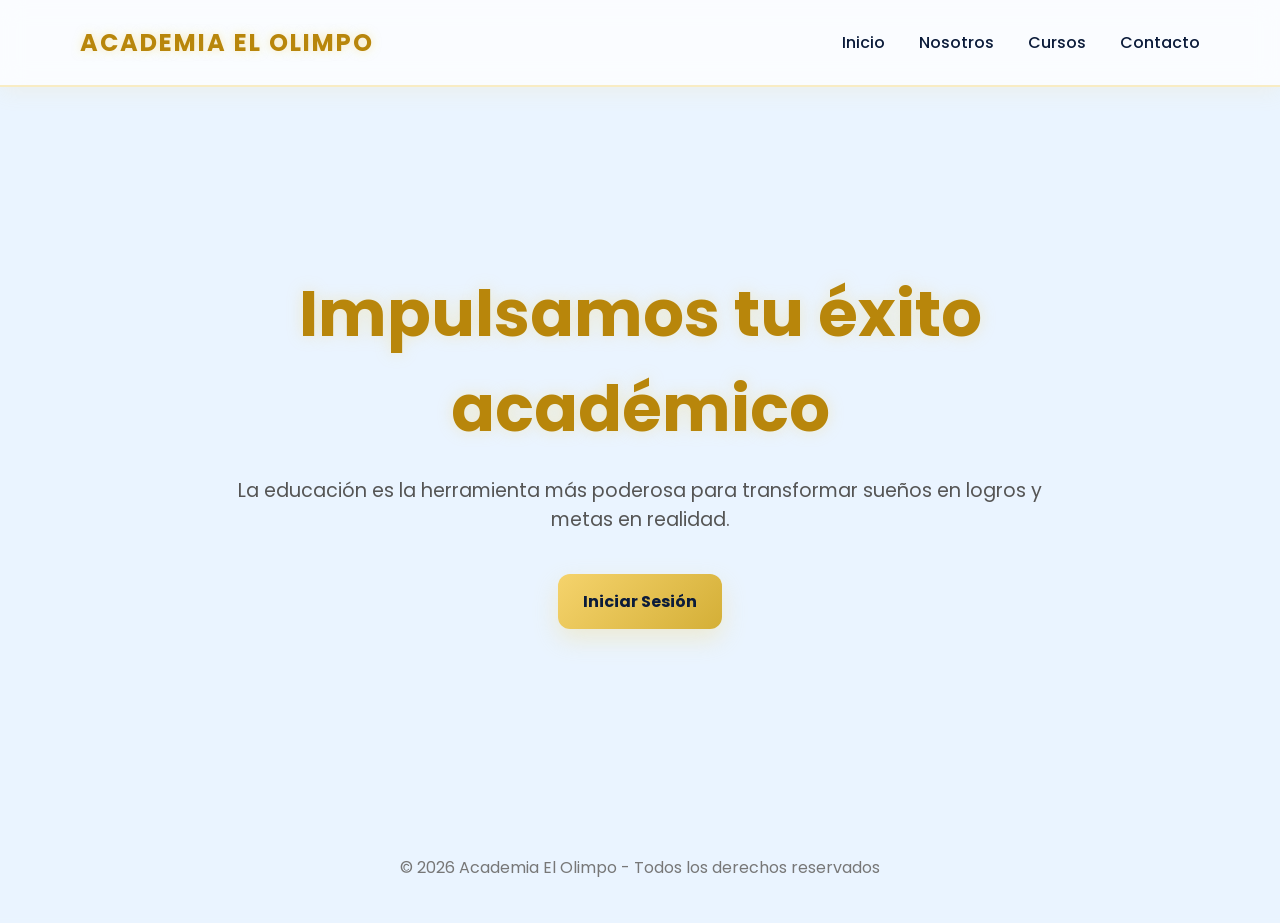
<file: index.html>
<!DOCTYPE html>
<html lang="es">
<head>
<meta charset="UTF-8">
<meta name="viewport" content="width=device-width, initial-scale=1.0">

<title>Academia El Olimpo</title>

<link rel="stylesheet" href="css/inicio.css">

<link rel="preconnect" href="https://fonts.googleapis.com">
<link href="https://fonts.googleapis.com/css2?family=Poppins:wght@300;400;600;700&display=swap" rel="stylesheet">

</head>
<body>

<div class="background"></div>

<header>
    <div class="logo">
        <h2>ACADEMIA EL OLIMPO</h2>
    </div>

    <nav>
        <a href="#">Inicio</a>
        <a href="#">Nosotros</a>
        <a href="#">Cursos</a>
        <a href="#">Contacto</a>
    </nav>
</header>

<section class="hero">

    <div class="hero-content">

        <h1>
            Impulsamos tu éxito académico
        </h1>

        <p>
            La educación es la herramienta más poderosa para transformar
            sueños en logros y metas en realidad.
        </p>

        <div class="buttons">

            <a href="login.html" class="btn-primary">
                Iniciar Sesión
            </a>

        </div>

    </div>

</section>

<footer>
    © 2026 Academia El Olimpo - Todos los derechos reservados
</footer>

</body>
</html>
</file>
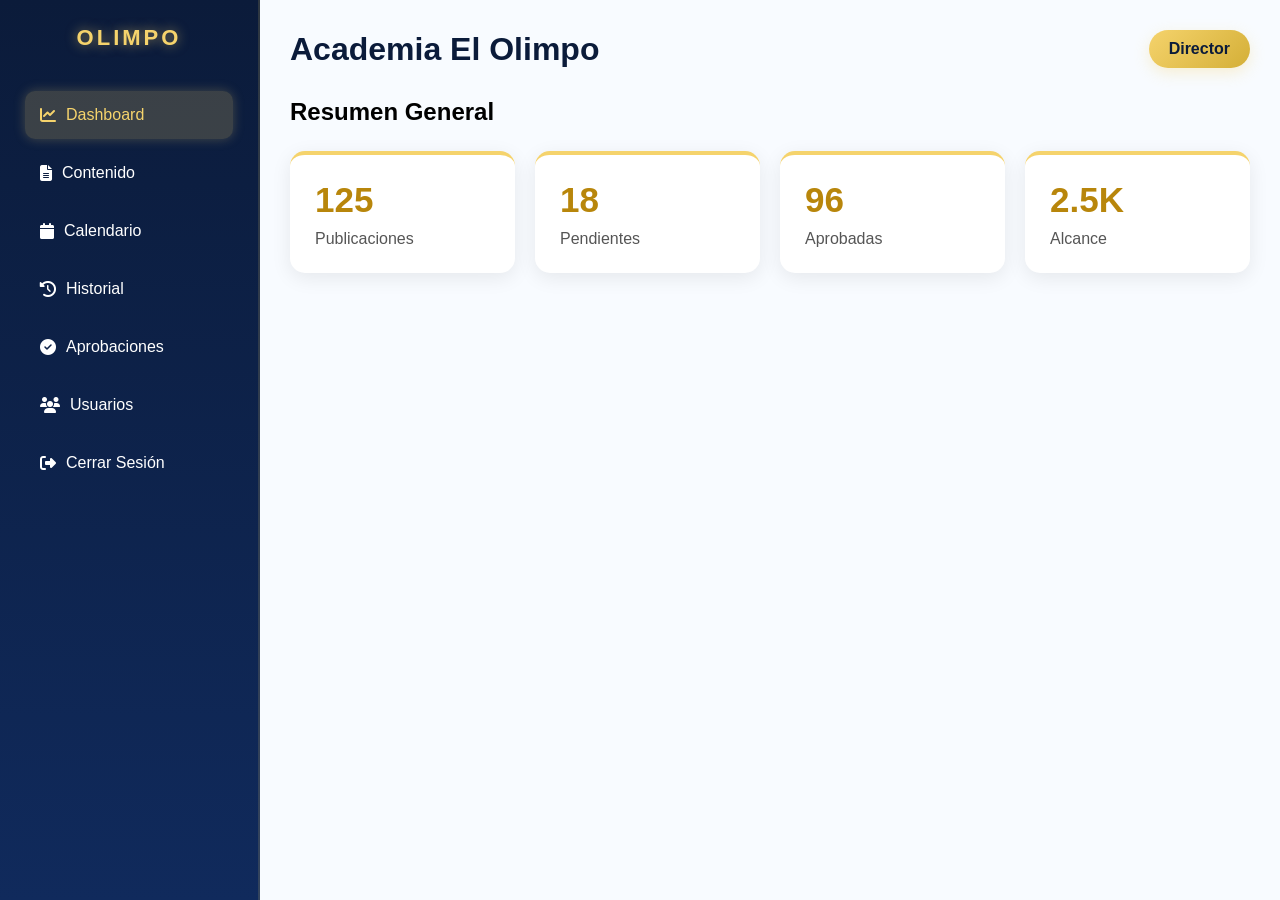
<file: dashboard.html>
<!DOCTYPE html>
<html lang="es">
<head>

<meta charset="UTF-8">
<meta name="viewport" content="width=device-width, initial-scale=1.0">

<title>Dashboard | Academia El Olimpo</title>

<link rel="stylesheet" href="css/dashboard.css">

<link rel="stylesheet"
href="https://cdnjs.cloudflare.com/ajax/libs/font-awesome/6.5.1/css/all.min.css">

</head>

<body>

<div class="container">

    <!-- SIDEBAR -->

    <aside class="sidebar">

        <div class="logo">
            <h2>OLIMPO</h2>
        </div>

        <ul>

            <li class="active" onclick="mostrarSeccion('dashboard')">
                <i class="fas fa-chart-line"></i>
                Dashboard
            </li>

            <li onclick="mostrarSeccion('contenido', event)">
                <i class="fas fa-file-alt"></i>
                Contenido
            </li>

            <li onclick="mostrarSeccion('calendario', event)">
                <i class="fas fa-calendar"></i>
                Calendario
            </li>

            <li onclick="mostrarSeccion('historial', event)">
                <i class="fas fa-history"></i>
                Historial
            </li>

            <li onclick="mostrarSeccion('aprobaciones', event)">
                <i class="fas fa-check-circle"></i>
                Aprobaciones
            </li>

            <li onclick="mostrarSeccion('usuarios', event)">
                <i class="fas fa-users"></i>
                Usuarios
            </li>

            <li onclick="cerrarSesion()">
                <i class="fas fa-sign-out-alt"></i>
                Cerrar Sesión
            </li>

        </ul>

    </aside>

    <!-- CONTENIDO -->

    <main class="content">

        <header>

            <h1>Academia El Olimpo</h1>

            <div class="user">
                Director
            </div>

        </header>

        <!-- DASHBOARD -->

        <section id="dashboard" class="seccion">

            <h2>Resumen General</h2>

            <div class="cards">

                <div class="card">
                    <h3>125</h3>
                    <p>Publicaciones</p>
                </div>

                <div class="card">
                    <h3>18</h3>
                    <p>Pendientes</p>
                </div>

                <div class="card">
                    <h3>96</h3>
                    <p>Aprobadas</p>
                </div>

                <div class="card">
                    <h3>2.5K</h3>
                    <p>Alcance</p>
                </div>

            </div>

        </section>

     <!-- CONTENIDO -->
<section id="contenido" class="seccion oculto">

    <h2>Gestión de Contenido</h2>

    <button class="btn" onclick="abrirModal()">
        + Nueva Publicación
    </button>

    <table id="tablaContenido">

        <thead>
            <tr>
                <th>Título</th>
                <th>Descripción</th>
                <th>Archivo</th>
                <th>Plataforma</th>
                <th>Estado</th>
                <th>Fecha</th>
                <th>Acciones</th>
            </tr>
        </thead>

        <tbody>
            <!-- publicaciones dinámicas -->
        </tbody>

    </table>

</section>


<!-- MODAL: NUEVA PUBLICACIÓN -->
<div class="modal" id="modal">

    <div class="modal-content">

        <h2>Nueva Publicación</h2>

        <!-- TÍTULO -->
        <input type="text" id="titulo" placeholder="Título">

        <!-- DESCRIPCIÓN -->
        <textarea id="descripcion" placeholder="Descripción"></textarea>

        <!-- ARCHIVO -->
        <label>Archivo:</label>
        <input type="file" id="archivo">

        <!-- PLATAFORMA -->
        <label>Plataforma:</label>
        <select id="plataforma">
            <option value="Facebook">Facebook</option>
            <option value="Instagram">Instagram</option>
            <option value="TikTok">TikTok</option>
            <option value="Web">Web</option>
        </select>

        <!-- FECHA -->
        <label>Fecha:</label>
        <input type="date" id="fecha">

        <!-- BOTONES -->
        <div class="acciones">

            <button onclick="guardarPublicacion()">
                Guardar
            </button>

            <button onclick="cerrarModal()">
                Cancelar
            </button>

        </div>

    </div>

</div>

        <!-- CALENDARIO -->

        <section id="calendario" class="seccion oculto">

    <h2>Calendario Académico</h2>

    <button class="btn" onclick="abrirModalEvento()">
        + Nuevo Evento
    </button>

    <table id="tablaEventos">

        <thead>
            <tr>
                <th>Fecha</th>
                <th>Evento</th>
                <th>Acciones</th>
            </tr>
        </thead>

        <tbody>

        </tbody>

    </table>

</section>

       <!-- HISTORIAL -->
<section id="historial" class="seccion oculto">

    <h2>Historial de Publicaciones</h2>

    <div id="contenedorHistorial" class="historial-grid">

    </div>

</section>

        <!-- APROBACIONES -->

        <section id="aprobaciones" class="seccion oculto">

            <h2>Solicitudes Pendientes</h2>

            <div class="solicitud">

                Publicación Simulacro

                <button>Aprobar</button>
                <button>Rechazar</button>

            </div>

        </section>

        <!-- USUARIOS -->

        <section id="usuarios" class="seccion oculto">

            <h2>Usuarios</h2>

            <table>

                <tr>
                    <th>Nombre</th>
                    <th>Cargo</th>
                </tr>

                <tr>
                    <td>Director</td>
                    <td>Administrador</td>
                </tr>

                <tr>
                    <td>Ana</td>
                    <td>Secretaria</td>
                </tr>

                <tr>
                    <td>Luis</td>
                    <td>Secretario</td>
                </tr>

            </table>

        </section>

    </main>

</div>
<div class="modal" id="modal">

    <div class="modal-content">

        <h2>Nueva Publicación</h2>

        <input
        type="text"
        id="titulo"
        placeholder="Título">

        <textarea
        id="descripcion"
        placeholder="Descripción"></textarea>

        <label>Seleccionar archivo:</label>

        <input
        type="file"
        id="archivo">

        <input
        type="date"
        id="fecha">

        <div class="acciones">

            <button onclick="guardarPublicacion()">
                Guardar
            </button>

            <button onclick="cerrarModal()">
                Cancelar
            </button>

        </div>

    </div>

</div>

<div class="modal" id="modalEvento">

    <div class="modal-content">

        <h2>Nuevo Evento</h2>

        <input
            type="date"
            id="fechaEvento">

        <input
            type="text"
            id="nombreEvento"
            placeholder="Nombre del evento">

        <div class="acciones">

            <button onclick="guardarEvento()">
                Guardar
            </button>

            <button onclick="cerrarModalEvento()">
                Cancelar
            </button>

        </div>

    </div>

</div>

<script src="js/dashboard.js"></script>

</body>
</html>
</file>
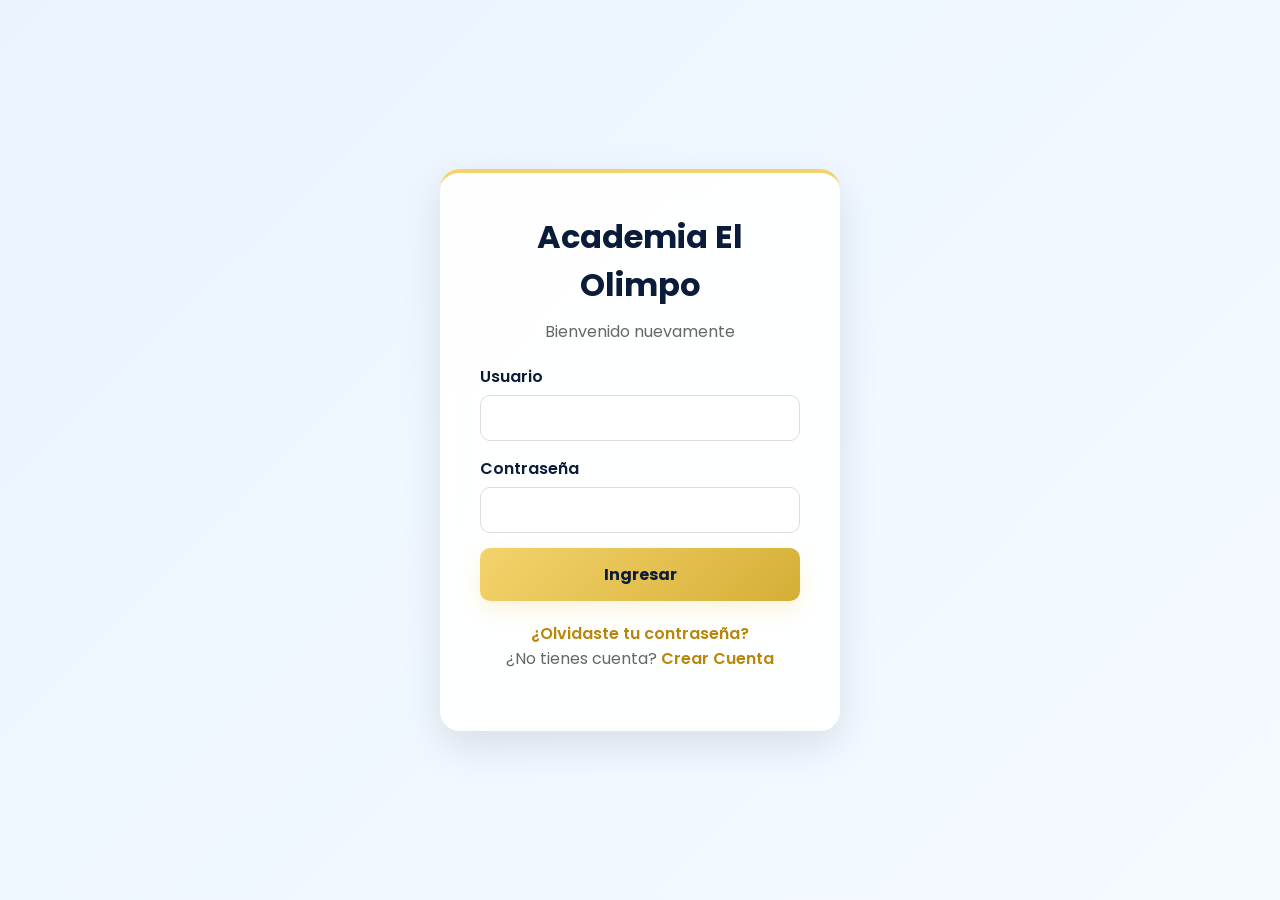
<file: login.html>
<!DOCTYPE html>
<html lang="es">
<head>
<meta charset="UTF-8">
<meta name="viewport" content="width=device-width, initial-scale=1.0">

<title>Iniciar Sesión</title>

<link rel="stylesheet" href="css/login.css">

<link href="https://fonts.googleapis.com/css2?family=Poppins:wght@300;400;600;700&display=swap" rel="stylesheet">

</head>
<body>

<div class="container">

    <div class="card">

        <h1>Academia El Olimpo</h1>
        <p>Bienvenido nuevamente</p>

        <form id="loginForm">

            <div class="input-group">
                <label>Usuario</label>
                <input type="text" id="usuario" required>
            </div>

            <div class="input-group">
                <label>Contraseña</label>
                <input type="password" id="password" required>
            </div>

            <button type="submit">
                Ingresar
            </button>

        </form>

        <div class="extra">

            <a href="#">¿Olvidaste tu contraseña?</a>

            <p>
                ¿No tienes cuenta?
                <a href="registro.html">Crear Cuenta</a>
            </p>

        </div>

    </div>

</div>

<script src="js/login.js"></script>

</body>
</html>
</file>
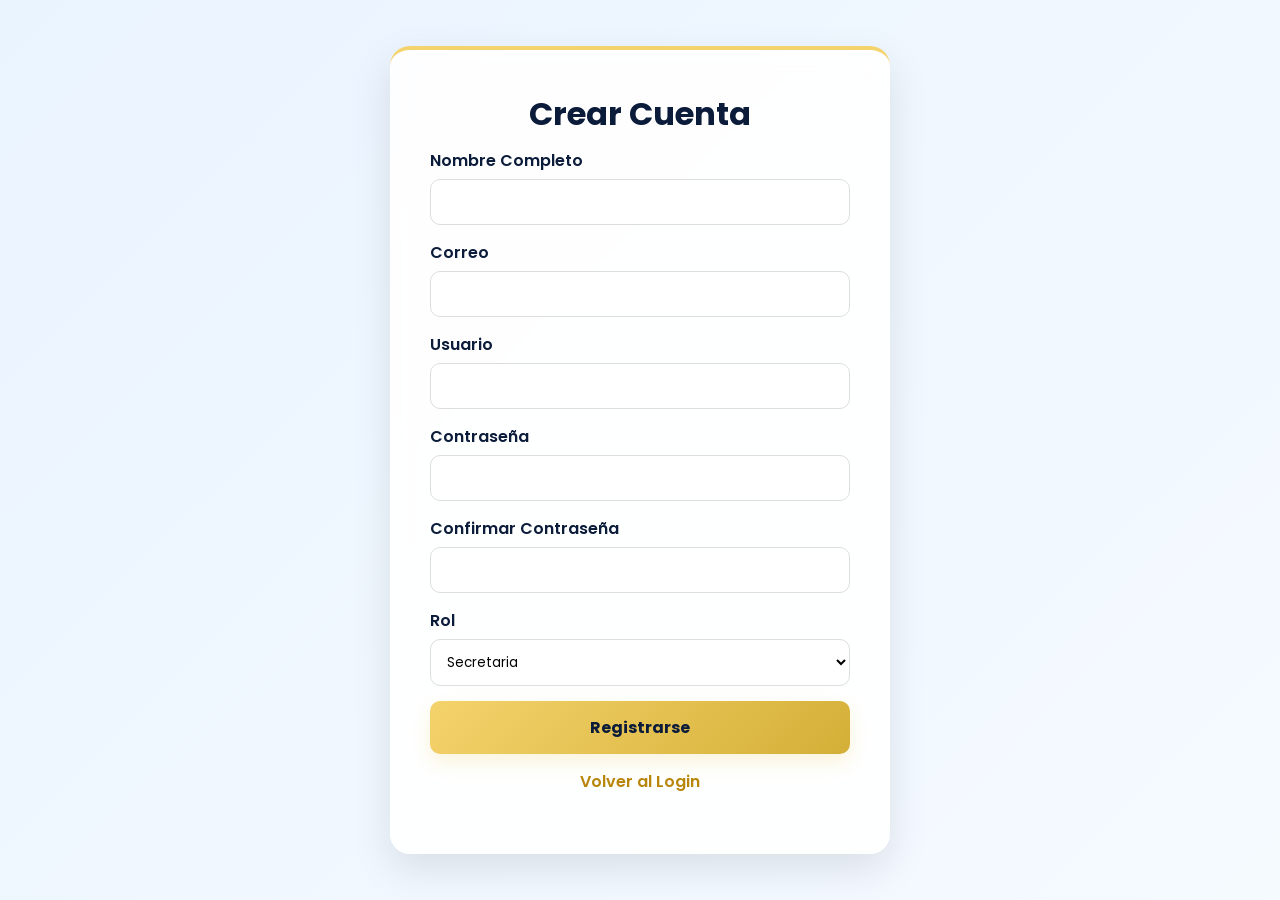
<file: registro.html>
<!DOCTYPE html>
<html lang="es">
<head>
<meta charset="UTF-8">
<meta name="viewport" content="width=device-width, initial-scale=1.0">

<title>Crear Cuenta</title>

<link rel="stylesheet" href="css/login.css">

<link href="https://fonts.googleapis.com/css2?family=Poppins:wght@300;400;600;700&display=swap" rel="stylesheet">

</head>
<body>

<div class="container">

    <div class="card registro">

        <h1>Crear Cuenta</h1>

        <form id="registroForm">

            <div class="input-group">
                <label>Nombre Completo</label>
                <input type="text" required>
            </div>

            <div class="input-group">
                <label>Correo</label>
                <input type="email" required>
            </div>

            <div class="input-group">
                <label>Usuario</label>
                <input type="text" id="nuevoUsuario" required>
            </div>

            <div class="input-group">
                <label>Contraseña</label>
                <input type="password" id="nuevaPassword" required>
            </div>

            <div class="input-group">
                <label>Confirmar Contraseña</label>
                <input type="password" id="confirmarPassword" required>
            </div>

            <div class="input-group">
                <label>Rol</label>

                <select>
                    <option>Secretaria</option>
                    <option>Director</option>
                </select>

            </div>

            <button type="submit">
                Registrarse
            </button>

        </form>

        <p class="volver">
            <a href="login.html">Volver al Login</a>
        </p>

    </div>

</div>

<script src="js/login.js"></script>

</body>
</html>
</file>
<file: css/inicio.css>
*{
margin:0;
padding:0;
box-sizing:border-box;
font-family:'Poppins',sans-serif;
}

body{
min-height:100vh;
background:#eaf4ff; /* celeste claro base */
position:relative;
overflow:hidden;
}

.background{
position:absolute;
width:100%;
height:100%;
background:
linear-gradient(rgba(234,244,255,0.85), rgba(234,244,255,0.85)),
url("https://images.unsplash.com/photo-1522202176988-66273c2fd55f") center/cover no-repeat;
filter:blur(3px);
transform:scale(1.05);
z-index:-1;
}

/* HEADER */
header{
display:flex;
justify-content:space-between;
align-items:center;
padding:25px 80px;
background:rgba(255,255,255,0.75);
backdrop-filter:blur(12px);
border-bottom:2px solid rgba(245,211,108,0.4);
box-shadow:0 5px 20px rgba(245,211,108,0.12);
}

.logo{
display:flex;
align-items:center;
gap:15px;
}

.logo img{
width:60px;
height:60px;
object-fit:contain;
filter:drop-shadow(0 0 8px rgba(245,211,108,0.6));
}

.logo h2{
color:#b8860b;
letter-spacing:2px;
text-shadow:0 0 10px rgba(245,211,108,0.5);
}

nav a{
color:#0b1b3a;
text-decoration:none;
margin-left:30px;
transition:.3s;
font-weight:500;
position:relative;
}

nav a:hover{
color:#b8860b;
}

nav a::after{
content:"";
position:absolute;
left:0;
bottom:-5px;
width:0%;
height:2px;
background:#f5d36c;
transition:.3s;
}

nav a:hover::after{
width:100%;
}

/* HERO */
.hero{
height:80vh;
display:flex;
justify-content:center;
align-items:center;
text-align:center;
padding:20px;
}

.hero-content{
max-width:850px;
}

.hero-content h1{
font-size:4rem;
margin-bottom:20px;
color:#b8860b;
text-shadow:0 0 15px rgba(245,211,108,0.35);
}

.hero-content p{
font-size:1.2rem;
color:#555;
margin-bottom:40px;
}

/* BOTONES */
.buttons{
display:flex;
justify-content:center;
gap:20px;
flex-wrap:wrap;
}

.btn-primary{
background:linear-gradient(135deg,#f5d36c,#d4af37);
color:#0b1b3a;
text-decoration:none;
padding:15px 25px;
border-radius:12px;
font-weight:700;
transition:.3s;
box-shadow:0 10px 25px rgba(245,211,108,0.3);
display:inline-block;
text-align:center;
max-width:100%;
white-space:nowrap;
}

.btn-primary:hover{
transform:translateY(-4px);
box-shadow:0 15px 35px rgba(245,211,108,0.45);
}

.btn-secondary{
border:2px solid #f5d36c;
color:#b8860b;
text-decoration:none;
padding:15px 25px;
border-radius:12px;
font-weight:700;
transition:.3s;
display:inline-block;
text-align:center;
max-width:100%;
white-space:nowrap;
}

.btn-secondary:hover{
background:#f5d36c;
color:#0b1b3a;
}

/* FOOTER */
footer{
position:absolute;
bottom:20px;
width:100%;
text-align:center;
color:#777;
}

/* RESPONSIVE */
@media(max-width:768px){

header{
flex-direction:column;
gap:20px;
}

nav{
display:flex;
flex-wrap:wrap;
justify-content:center;
}

.hero-content h1{
font-size:2.5rem;
}

.buttons{
flex-direction:column;
align-items:center;
}

.btn-primary,
.btn-secondary{
width:90%;
max-width:300px;
}
}
</file>
<file: css/dashboard.css>
*{
margin:0;
padding:0;
box-sizing:border-box;
font-family:'Poppins',sans-serif;
}

body{
background:#f8fbff;
}

/* CONTAINER */
.container{
display:flex;
min-height:100vh;
}

/* SIDEBAR */
.sidebar{
width:260px;
background:linear-gradient(180deg, #0b1b3a, #102a5c);
color:white;
padding:25px;
box-shadow:4px 0 25px rgba(245,211,108,0.08);
border-right:2px solid rgba(245,211,108,0.15);
}

/* LOGO */
.logo{
text-align:center;
margin-bottom:40px;
}

.logo h2{
color:#f5d36c;
letter-spacing:3px;
text-shadow:0 0 12px rgba(245,211,108,0.6);
font-size:22px;
}

/* MENU */
.sidebar ul{
list-style:none;
}

.sidebar li{
padding:15px;
margin-bottom:10px;
cursor:pointer;
border-radius:10px;
transition:.3s;
display:flex;
align-items:center;
gap:10px;
font-weight:500;
}

.sidebar li:hover{
background:rgba(245,211,108,0.15);
color:#f5d36c;
transform:translateX(5px);
}

.active{
background:rgba(245,211,108,0.2);
color:#f5d36c;
box-shadow:0 0 12px rgba(245,211,108,0.25);
}

/* CONTENIDO */
.content{
flex:1;
padding:30px;
background:#f8fbff;
}

/* HEADER */
header{
display:flex;
justify-content:space-between;
align-items:center;
margin-bottom:30px;
}

header h1{
color:#0b1b3a;
font-weight:700;
}

.user{
background:linear-gradient(135deg,#f5d36c,#d4af37);
color:#0b1b3a;
padding:10px 20px;
border-radius:20px;
font-weight:bold;
box-shadow:0 5px 15px rgba(245,211,108,0.3);
}

/* SECCIONES */
.seccion{
animation:fade .4s;
}

@keyframes fade{
from{
opacity:0;
transform:translateY(20px);
}
to{
opacity:1;
transform:translateY(0);
}
}

.oculto{
display:none;
}

/* CARDS */
.cards{
display:grid;
grid-template-columns:repeat(auto-fit,minmax(200px,1fr));
gap:20px;
margin-top:25px;
}

.card{
background:white;
padding:25px;
border-radius:15px;
box-shadow:0 5px 20px rgba(0,0,0,.08);
transition:.3s;
border-top:4px solid #f5d36c;
}

.card:hover{
transform:translateY(-5px);
box-shadow:0 10px 25px rgba(245,211,108,0.2);
}

.card h3{
font-size:35px;
color:#b8860b;
}

.card p{
margin-top:10px;
color:#555;
}

/* BOTON */
.btn{
background:linear-gradient(135deg,#1e4fa3,#163a7a);
color:white;
border:none;
padding:12px 25px;
border-radius:10px;
cursor:pointer;
margin:20px 0;
font-size:15px;
transition:.3s;
}

.btn:hover{
transform:translateY(-3px);
box-shadow:0 8px 18px rgba(30,79,163,0.25);
}

/* TABLAS */
table{
width:100%;
background:white;
border-collapse:collapse;
border-radius:15px;
overflow:hidden;
margin-top:15px;
box-shadow:0 5px 20px rgba(0,0,0,.08);
}

th{
background:#0b1b3a;
color:#f5d36c;
padding:15px;
letter-spacing:1px;
}

td{
padding:15px;
border-bottom:1px solid #eee;
}

/* EVENTOS */
.evento{
background:white;
padding:18px;
margin-top:15px;
border-left:6px solid #f5d36c;
border-radius:10px;
}

/* REPORTES */
.grafico{
margin-top:30px;
}

.barra{
height:45px;
margin-bottom:20px;
display:flex;
align-items:center;
padding-left:15px;
color:white;
font-weight:bold;
border-radius:10px;
}

.barra1{
width:80%;
background:#1e4fa3;
}

.barra2{
width:65%;
background:#3a7bd5;
}

.barra3{
width:90%;
background:#f5d36c;
color:#0b1b3a;
}

/* APROBACIONES */
.solicitud{
background:white;
padding:20px;
margin-top:20px;
border-radius:12px;
box-shadow:0 3px 12px rgba(0,0,0,.08);
border-left:5px solid #f5d36c;
}

/* BOTONES ACCIONES */
.solicitud button{
margin-top:15px;
margin-right:10px;
padding:10px 18px;
border:none;
border-radius:8px;
cursor:pointer;
background:#1e4fa3;
color:white;
transition:.3s;
}

.solicitud button:hover{
background:#163a7a;
transform:translateY(-2px);
}

/* MODAL */
.modal{
display:none;
position:fixed;
top:0;
left:0;
width:100%;
height:100%;
background:rgba(11,27,58,.7);
justify-content:center;
align-items:center;
}

.modal-content{
background:white;
width:450px;
padding:25px;
border-radius:15px;
display:flex;
flex-direction:column;
gap:15px;
border-top:5px solid #f5d36c;
box-shadow:0 10px 30px rgba(0,0,0,.15);
}

.modal-content input,
.modal-content textarea{
padding:12px;
border:1px solid #ddd;
border-radius:8px;
}

.modal-content textarea{
height:100px;
resize:none;
}

.acciones{
display:flex;
gap:10px;
}

.acciones button{
flex:1;
padding:12px;
border:none;
background:linear-gradient(135deg,#1e4fa3,#163a7a);
color:white;
border-radius:8px;
cursor:pointer;
transition:.3s;
}

.acciones button:hover{
transform:translateY(-2px);
}

/* BOTONES */
.btn-eliminar{
background:#c0392b;
padding:8px 12px;
color:white;
border:none;
border-radius:6px;
cursor:pointer;
margin-left:5px;
}

.btn-editar{
background:#0b1b3a;
padding:8px 12px;
color:white;
border:none;
border-radius:6px;
cursor:pointer;
}

/* HISTORIAL */
.historial-grid{
display:grid;
grid-template-columns:repeat(auto-fit,minmax(250px,1fr));
gap:15px;
margin-top:20px;
}

.card-historial{
background:white;
padding:15px;
border-radius:10px;
box-shadow:0 2px 12px rgba(0,0,0,0.08);
border-top:3px solid #f5d36c;
transition:.3s;
}

.card-historial:hover{
transform:translateY(-5px);
}

.card-historial h3{
margin:0;
font-size:18px;
color:#0b1b3a;
}

.meta{
font-size:13px;
color:#666;
margin-top:5px;
}

/* RESPONSIVE */
@media(max-width:768px){
.container{
flex-direction:column;
}

.sidebar{
width:100%;
}

header{
flex-direction:column;
gap:15px;
}
}
</file>
<file: css/login.css>
*{
margin:0;
padding:0;
box-sizing:border-box;
font-family:'Poppins',sans-serif;
}

body{
height:100vh;
display:flex;
justify-content:center;
align-items:center;
background:#eaf4ff; /* celeste claro uniforme */
position:relative;
overflow:hidden;
}

body::before{
content:"";
position:absolute;
width:100%;
height:100%;
background:
linear-gradient(135deg, #eaf4ff, #f5faff);
z-index:-1;
}

/* CONTENEDOR */
.container{
width:100%;
display:flex;
justify-content:center;
align-items:center;
padding:20px;
}

/* CARD */
.card{
background:rgba(255,255,255,0.9);
backdrop-filter:blur(10px);
width:400px;
padding:40px;
border-radius:20px;
box-shadow:0 15px 40px rgba(0,0,0,.1);
border-top:4px solid #f5d36c;
animation:entrada .8s ease;
}

.registro{
width:500px;
}

/* ANIMACION */
@keyframes entrada{
from{
opacity:0;
transform:translateY(50px);
}
to{
opacity:1;
transform:translateY(0);
}
}

/* TITULO */
.card h1{
text-align:center;
color:#0b1b3a;
margin-bottom:10px;
font-weight:700;
}

.card p{
text-align:center;
margin-bottom:20px;
color:#666;
}

/* INPUTS */
.input-group{
display:flex;
flex-direction:column;
margin-bottom:15px;
}

.input-group label{
margin-bottom:6px;
font-weight:600;
color:#0b1b3a;
}

.input-group input,
.input-group select{
padding:12px;
border:1px solid #ddd;
border-radius:10px;
outline:none;
transition:.3s;
background:white;
}

.input-group input:focus,
.input-group select:focus{
border-color:#f5d36c;
box-shadow:0 0 10px rgba(245,211,108,0.3);
}

/* BOTON */
button{
width:100%;
padding:14px;
background:linear-gradient(135deg,#f5d36c,#d4af37);
color:#0b1b3a;
border:none;
border-radius:10px;
font-size:16px;
cursor:pointer;
font-weight:700;
transition:.3s;
box-shadow:0 8px 20px rgba(245,211,108,0.25);
}

button:hover{
transform:translateY(-3px);
box-shadow:0 12px 30px rgba(245,211,108,0.35);
}

/* LINKS */
.extra{
margin-top:20px;
text-align:center;
}

.extra a{
text-decoration:none;
color:#b8860b;
font-weight:600;
}

.extra a:hover{
text-decoration:underline;
}

.volver{
margin-top:15px;
text-align:center;
}

.volver a{
text-decoration:none;
color:#b8860b;
font-weight:600;
}

/* RESPONSIVE */
@media(max-width:600px){
.card,
.registro{
width:100%;
}
}
</file>
